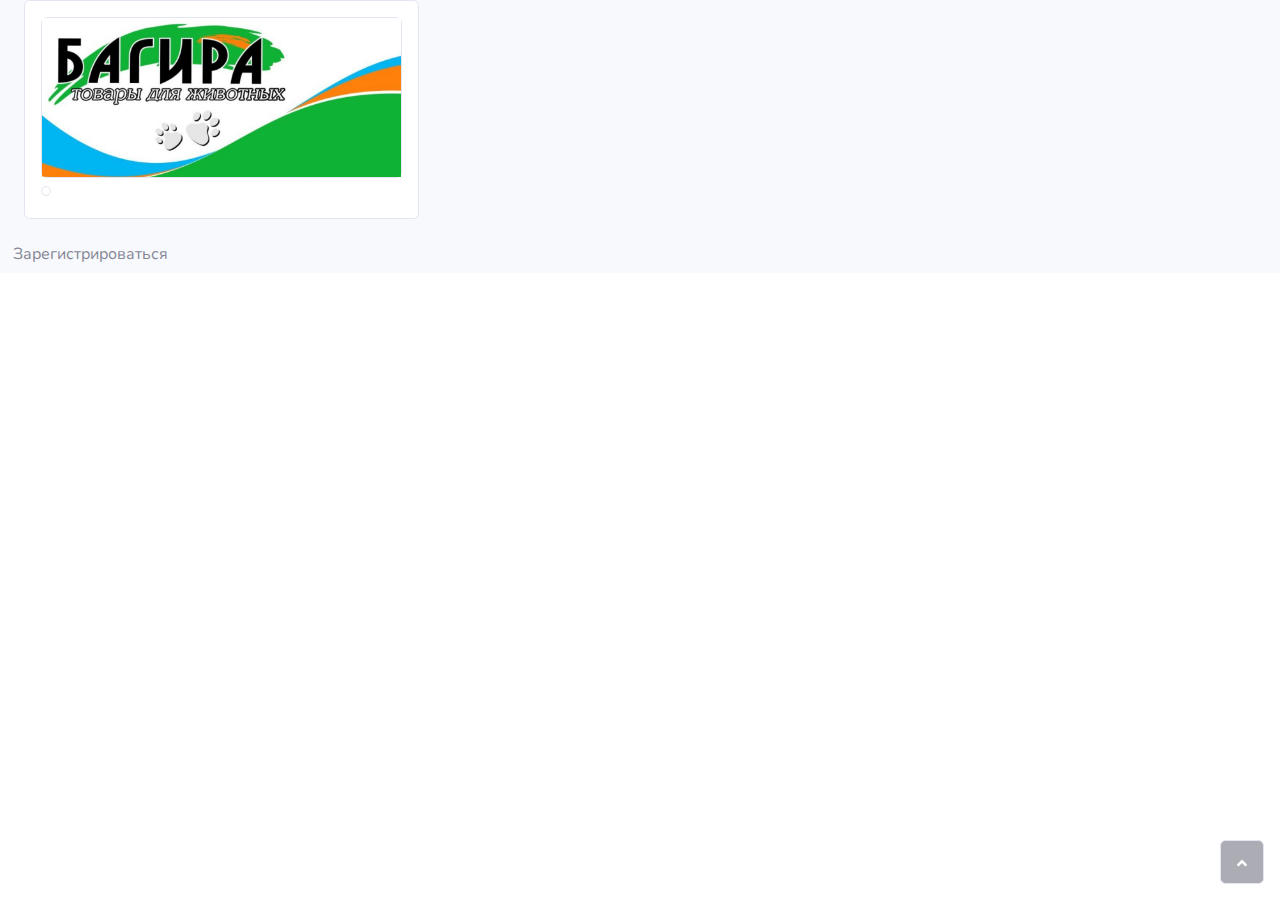
<file: profile.html>
<!DOCTYPE html>
<html lang="en">

<head>
    <meta charset="utf-8">
    <meta name="viewport" content="width=device-width, initial-scale=1.0, shrink-to-fit=no">
    <title>Profile - Brand</title>
    <link rel="stylesheet" href="assets/bootstrap/css/bootstrap.min.css">
    <link rel="stylesheet" href="https://fonts.googleapis.com/css?family=Nunito:200,200i,300,300i,400,400i,600,600i,700,700i,800,800i,900,900i&amp;display=swap">
    <link rel="stylesheet" href="assets/fonts/fontawesome-all.min.css">
</head>

<body id="page-top">
    <div id="wrapper">
        <div class="d-flex flex-column" id="content-wrapper">
            <div id="content">
                <div class="container-fluid">
                    <div class="row mb-3">
                        <div class="col-lg-4">
                            <div class="card">
                                <div class="card-body"><img class="img-thumbnail" src="assets/img/Снимок%20экрана%202024-02-14%20в%2014.26.27.png" style="position: static;display: inline;overflow: visible;padding: 0px;"><img class="img-thumbnail" id="barcode"></div>
                            </div>
                        </div>
                    </div>
                </div>
                <form class="test-form">
                    <button id="btn" class="btn" type="submit">Зарегистрироваться</button>    
                </form>
            </div>
            <footer class="bg-white sticky-footer"></footer>
        </div><a class="border rounded d-inline scroll-to-top" href="#page-top"><i class="fas fa-angle-up"></i></a>
    </div>
    <script src="https://telegram.org/js/telegram-web-app.js"></script>
    <script src="assets/bootstrap/js/bootstrap.min.js"></script>
    <script src="assets/js/JsBarcode.all.min.js"></script>
    <script src="assets/js/profile.js"></script>
    <script src="assets/js/theme.js"></script>
</body>

</html>
</file>
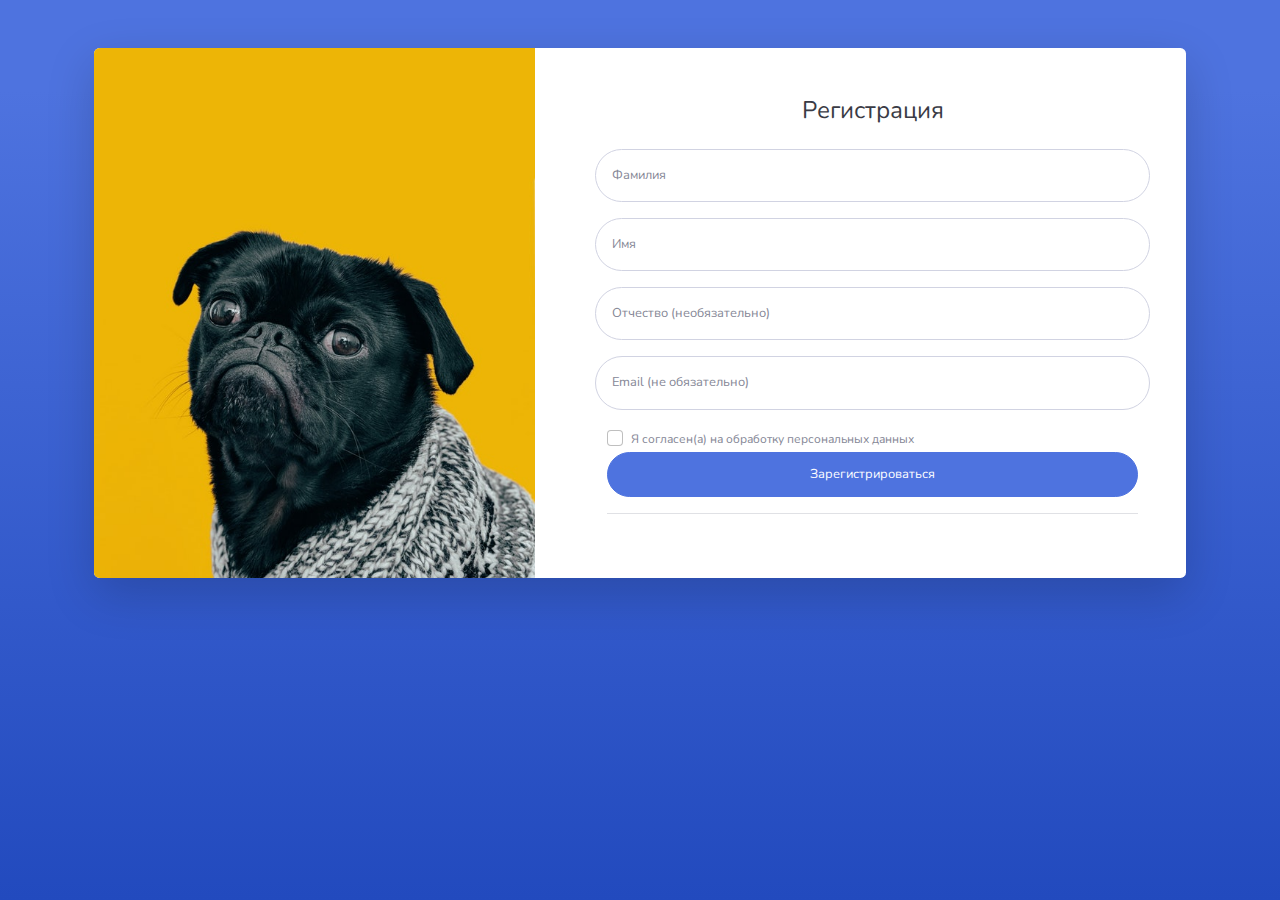
<file: register.html>
<!DOCTYPE html>
<html lang="en">

<head>
    <meta charset="utf-8">
    <meta name="viewport" content="width=device-width, initial-scale=1.0, shrink-to-fit=no">
    <title>Register - Brand</title>
    <link rel="stylesheet" href="assets/bootstrap/css/bootstrap.min.css">
    <link rel="stylesheet" href="https://fonts.googleapis.com/css?family=Nunito:200,200i,300,300i,400,400i,600,600i,700,700i,800,800i,900,900i&amp;display=swap">
</head>

<body class="bg-gradient-primary">
    <div class="container">
        <div class="card shadow-lg o-hidden border-0 my-5">
            <div class="card-body p-0">
                <div class="row">
                    <div class="col-lg-5 d-none d-lg-flex">
                        <div class="flex-grow-1 bg-register-image" style="background-image: url(&quot;assets/img/dogs/image2.jpeg&quot;);"></div>
                    </div>
                    <div class="col-lg-7">
                        <div class="p-5">
                            <div class="text-center">
                                <h4 class="text-dark mb-4">Регистрация</h4>
                            </div>
                            <form class="user">                 
                                <div class="row mb-3"><input class="form-control form-control-user" type="text" id="lastName" placeholder="Фамилия" required=""></div>
                                <div class="row mb-3"><input class="form-control form-control-user" type="text" id="firstName" placeholder="Имя" required=""></div>
                                <div class="row mb-3"><input class="form-control form-control-user" type="text" id="middleName" placeholder="Отчество (необязательно)"></div>
                                <div class="row mb-3"><input class="form-control form-control-user" type="email" id="email" placeholder="Email (не обязательно)"><input class="form-control" type="hidden"></div>
                                <div class="form-check"><input class="form-check-input" type="checkbox" id="formCheck-1" required=""><label class="form-check-label" for="formCheck-1" style="font-size: 12px;">Я согласен(а) на обработку персональных данных</label></div><button id="btn-register" class="btn btn-primary d-block btn-user w-100" type="submit">Зарегистрироваться</button>
                                <hr>
                            </form>
                        </div>
                    </div>
                </div>
            </div>
        </div>
    </div>
    <script src="https://telegram.org/js/telegram-web-app.js"></script>
    <script src="assets/bootstrap/js/bootstrap.min.js"></script>
    <script src="assets/js/JsBarcode.all.min.js"></script>
    <script src="assets/js/register.js"></script>
    <script src="assets/js/theme.js"></script>
</body>

</html>
</file>
